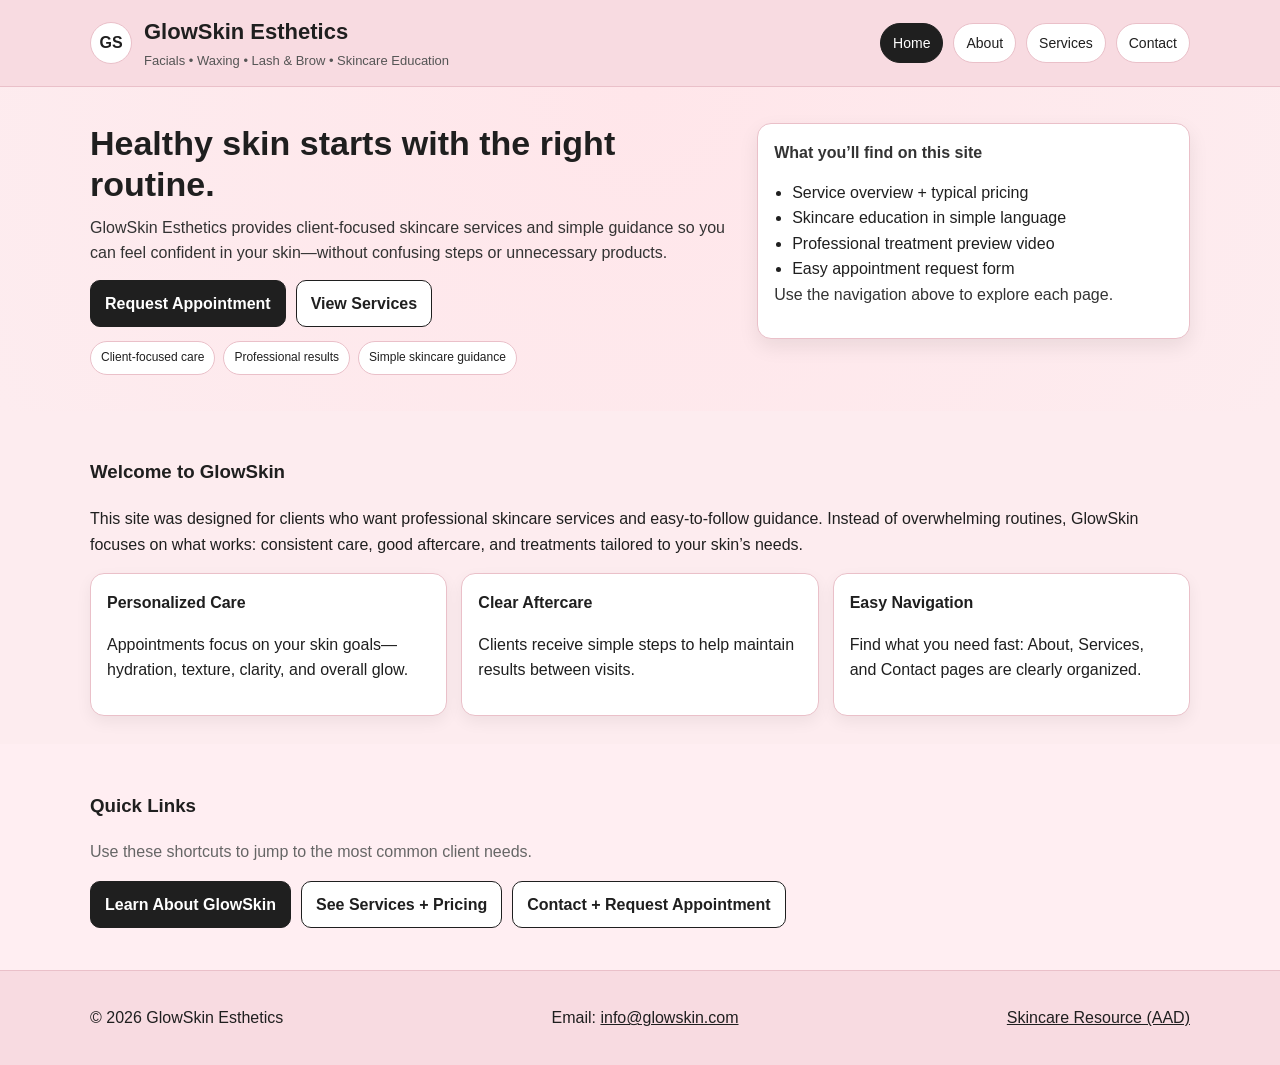
<file: index.html>
<!DOCTYPE html>
<html lang="en">
<head>
  <meta charset="utf-8">
  <meta name="viewport" content="width=device-width, initial-scale=1">
  <title>GlowSkin Esthetics | Home</title>

  <meta name="description" content="GlowSkin Esthetics offers professional facials, waxing, lash & brow services, and simple skincare education to help clients feel confident in their skin.">
  <meta name="keywords" content="GlowSkin Esthetics, facials, waxing, lash, brow, skincare, esthetician, skincare education">

  <link rel="stylesheet" href="style.css">

  <!-- Google Analytics -->
  <script async src="https://www.googletagmanager.com/gtag/js?id=G-0DW6QM2KMZ"></script>
  <script>
    window.dataLayer = window.dataLayer || [];
    function gtag(){dataLayer.push(arguments);}
    gtag('js', new Date());
    gtag('config', 'G-0DW6QM2KMZ');
  </script>
</head>

<body>

<header class="site-header">
  <div class="container header-inner">
    <div class="brand">
      <div class="logo">GS</div>
      <div>
        <h1 class="site-title">GlowSkin Esthetics</h1>
        <p class="tagline">Facials • Waxing • Lash & Brow • Skincare Education</p>
      </div>
    </div>

    <nav class="site-nav" aria-label="Primary">
      <a href="index.html" class="active">Home</a>
      <a href="about.html">About</a>
      <a href="services.html">Services</a>
      <a href="contact.html">Contact</a>
    </nav>
  </div>
</header>

<main>

<section class="hero">
  <div class="container hero-grid">
    <div>
      <h2>Healthy skin starts with the right routine.</h2>
      <p>
        GlowSkin Esthetics provides client-focused skincare services and simple guidance so you can feel
        confident in your skin—without confusing steps or unnecessary products.
      </p>

      <div class="hero-actions">
        <a class="btn" href="contact.html">Request Appointment</a>
        <a class="btn btn-outline" href="services.html">View Services</a>
      </div>

      <div class="hero-badges" aria-label="Highlights">
        <span class="badge">Client-focused care</span>
        <span class="badge">Professional results</span>
        <span class="badge">Simple skincare guidance</span>
      </div>
    </div>

    <div class="hero-card">
      <p class="card-title">What you’ll find on this site</p>
      <ul class="checklist">
        <li>Service overview + typical pricing</li>
        <li>Skincare education in simple language</li>
        <li>Professional treatment preview video</li>
        <li>Easy appointment request form</li>
      </ul>
      <p class="muted">
        Use the navigation above to explore each page.
      </p>
    </div>
  </div>
</section>

<section class="section">
  <div class="container">
    <h3>Welcome to GlowSkin</h3>
    <p>
      This site was designed for clients who want professional skincare services and easy-to-follow guidance.
      Instead of overwhelming routines, GlowSkin focuses on what works: consistent care, good aftercare, and
      treatments tailored to your skin’s needs.
    </p>

    <div class="cards">
      <article class="card">
        <h4>Personalized Care</h4>
        <p>Appointments focus on your skin goals—hydration, texture, clarity, and overall glow.</p>
      </article>

      <article class="card">
        <h4>Clear Aftercare</h4>
        <p>Clients receive simple steps to help maintain results between visits.</p>
      </article>

      <article class="card">
        <h4>Easy Navigation</h4>
        <p>Find what you need fast: About, Services, and Contact pages are clearly organized.</p>
      </article>
    </div>
  </div>
</section>

<section class="section section-alt">
  <div class="container">
    <h3>Quick Links</h3>
    <p class="muted">Use these shortcuts to jump to the most common client needs.</p>

    <div class="hero-actions">
      <a class="btn" href="about.html">Learn About GlowSkin</a>
      <a class="btn btn-outline" href="services.html">See Services + Pricing</a>
      <a class="btn btn-outline" href="contact.html">Contact + Request Appointment</a>
    </div>
  </div>
</section>

</main>

<footer class="site-footer">
  <div class="container footer-inner">
    <p>© 2026 GlowSkin Esthetics</p>

    <p>
      Email:
      <a href="mailto:info@glowskin.com">info@glowskin.com</a>
    </p>

    <p>
      <a href="https://www.aad.org/" target="_blank" rel="noopener">
        Skincare Resource (AAD)
      </a>
    </p>
  </div>
</footer>

</body>
</html>
</file>
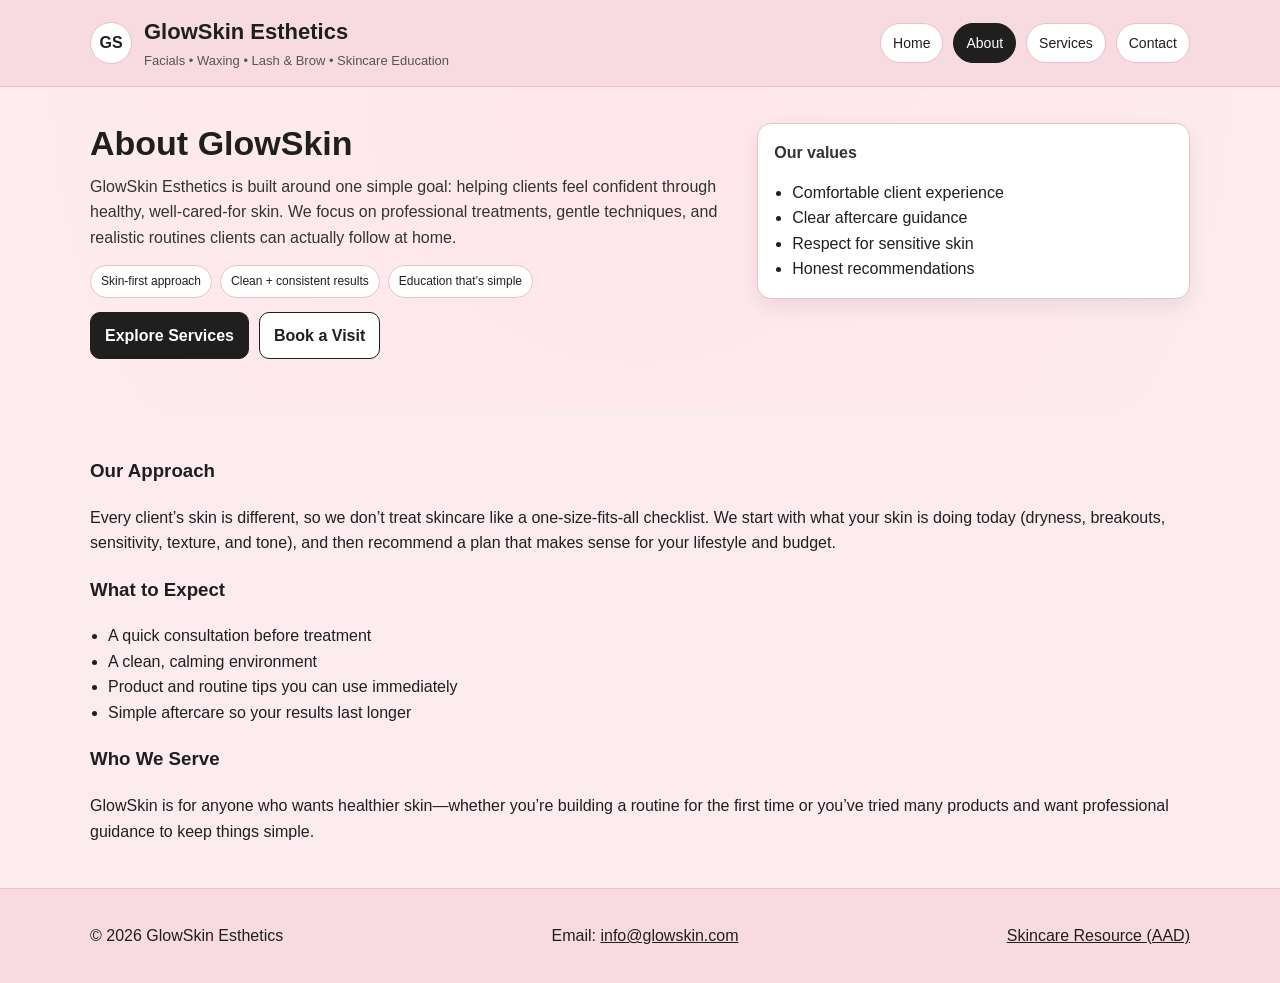
<file: about.html>
<!DOCTYPE html>
<html lang="en">
<head>
  <meta charset="utf-8">
  <meta name="viewport" content="width=device-width, initial-scale=1">
  <title>About | GlowSkin Esthetics</title>

  <meta name="description" content="Learn about GlowSkin Esthetics, our approach to facials, waxing, lash and brow services, and simple skincare education.">
  <meta name="keywords" content="about glowskin, esthetics, facials, waxing, lash, brow, skincare education">

  <link rel="stylesheet" href="style.css">

  <!-- Google Analytics -->
  <script async src="https://www.googletagmanager.com/gtag/js?id=G-0DW6QM2KMZ"></script>
  <script>
    window.dataLayer = window.dataLayer || [];
    function gtag(){dataLayer.push(arguments);}
    gtag('js', new Date());
    gtag('config', 'G-0DW6QM2KMZ');
  </script>
</head>
<body>

<header class="site-header">
  <div class="container header-inner">
    <div class="brand">
      <div class="logo">GS</div>
      <div>
        <h1 class="site-title">GlowSkin Esthetics</h1>
        <p class="tagline">Facials • Waxing • Lash & Brow • Skincare Education</p>
      </div>
    </div>

    <nav class="site-nav">
      <a href="index.html">Home</a>
      <a href="about.html" class="active">About</a>
      <a href="services.html">Services</a>
      <a href="contact.html">Contact</a>
    </nav>
  </div>
</header>

<main>

<section class="hero">
  <div class="container hero-grid">
    <div>
      <h2>About GlowSkin</h2>
      <p>
        GlowSkin Esthetics is built around one simple goal: helping clients feel confident through
        healthy, well-cared-for skin. We focus on professional treatments, gentle techniques, and
        realistic routines clients can actually follow at home.
      </p>

      <div class="hero-badges">
        <span class="badge">Skin-first approach</span>
        <span class="badge">Clean + consistent results</span>
        <span class="badge">Education that’s simple</span>
      </div>

      <div class="hero-actions">
        <a class="btn" href="services.html">Explore Services</a>
        <a class="btn btn-outline" href="contact.html">Book a Visit</a>
      </div>
    </div>

    <div class="hero-card">
      <p class="card-title">Our values</p>
      <ul class="checklist">
        <li>Comfortable client experience</li>
        <li>Clear aftercare guidance</li>
        <li>Respect for sensitive skin</li>
        <li>Honest recommendations</li>
      </ul>
    </div>
  </div>
</section>

<section class="section">
  <div class="container">
    <h3>Our Approach</h3>
    <p>
      Every client’s skin is different, so we don’t treat skincare like a one-size-fits-all checklist.
      We start with what your skin is doing today (dryness, breakouts, sensitivity, texture, and tone),
      and then recommend a plan that makes sense for your lifestyle and budget.
    </p>

    <h3>What to Expect</h3>
    <ul class="checklist">
      <li>A quick consultation before treatment</li>
      <li>A clean, calming environment</li>
      <li>Product and routine tips you can use immediately</li>
      <li>Simple aftercare so your results last longer</li>
    </ul>

    <h3>Who We Serve</h3>
    <p>
      GlowSkin is for anyone who wants healthier skin—whether you’re building a routine for the first time
      or you’ve tried many products and want professional guidance to keep things simple.
    </p>
  </div>
</section>

</main>

<footer class="site-footer">
  <div class="container footer-inner">
    <p>© 2026 GlowSkin Esthetics</p>
    <p>
      Email:
      <a href="mailto:info@glowskin.com">info@glowskin.com</a>
    </p>
    <p>
      <a href="https://www.aad.org/" target="_blank" rel="noopener">
        Skincare Resource (AAD)
      </a>
    </p>
  </div>
</footer>

</body>
</html>
</file>
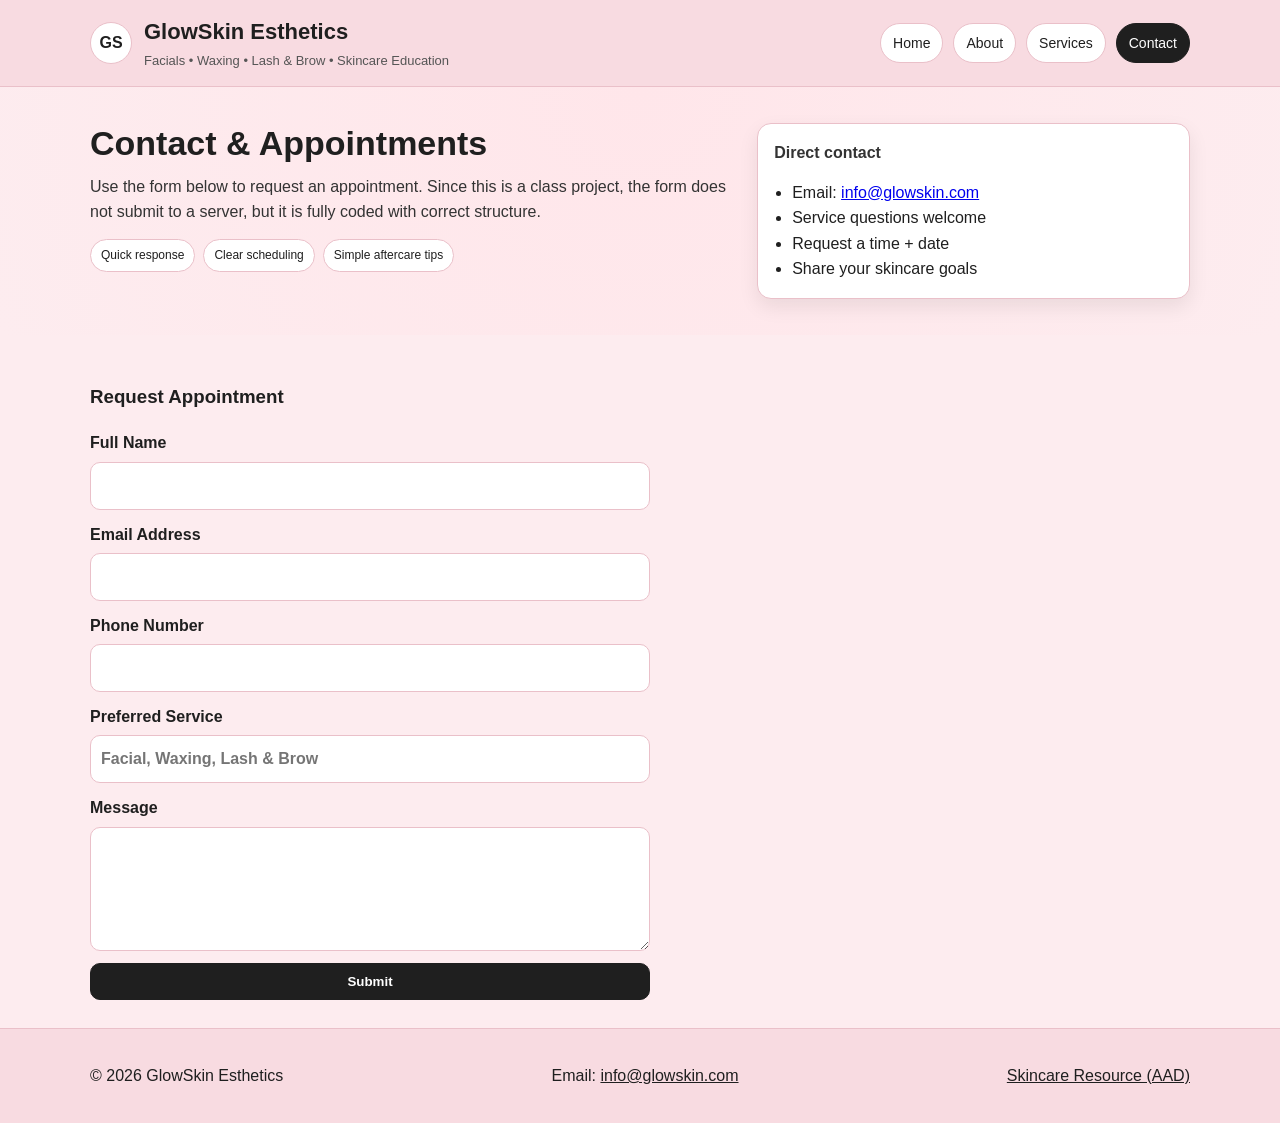
<file: contact.html>
<!DOCTYPE html>
<html lang="en">
<head>
  <meta charset="utf-8">
  <meta name="viewport" content="width=device-width, initial-scale=1">
  <title>Contact | GlowSkin Esthetics</title>

  <meta name="description" content="Contact GlowSkin Esthetics to request an appointment. Use the on-site form to send your details and message.">
  <meta name="keywords" content="contact, appointment, booking, esthetics, facials, waxing">

  <link rel="stylesheet" href="style.css">

  <!-- Google Analytics -->
  <script async src="https://www.googletagmanager.com/gtag/js?id=G-0DW6QM2KMZ"></script>
  <script>
    window.dataLayer = window.dataLayer || [];
    function gtag(){dataLayer.push(arguments);}
    gtag('js', new Date());
    gtag('config', 'G-0DW6QM2KMZ');
  </script>
</head>
<body>

<header class="site-header">
  <div class="container header-inner">
    <div class="brand">
      <div class="logo">GS</div>
      <div>
        <h1 class="site-title">GlowSkin Esthetics</h1>
        <p class="tagline">Facials • Waxing • Lash & Brow • Skincare Education</p>
      </div>
    </div>

    <nav class="site-nav">
      <a href="index.html">Home</a>
      <a href="about.html">About</a>
      <a href="services.html">Services</a>
      <a href="contact.html" class="active">Contact</a>
    </nav>
  </div>
</header>

<main>

<section class="hero">
  <div class="container hero-grid">
    <div>
      <h2>Contact & Appointments</h2>
      <p>
        Use the form below to request an appointment. Since this is a class project,
        the form does not submit to a server, but it is fully coded with correct structure.
      </p>

      <div class="hero-badges">
        <span class="badge">Quick response</span>
        <span class="badge">Clear scheduling</span>
        <span class="badge">Simple aftercare tips</span>
      </div>
    </div>

    <div class="hero-card">
      <p class="card-title">Direct contact</p>
      <ul class="checklist">
        <li>Email: <a href="mailto:info@glowskin.com">info@glowskin.com</a></li>
        <li>Service questions welcome</li>
        <li>Request a time + date</li>
        <li>Share your skincare goals</li>
      </ul>
    </div>
  </div>
</section>

<section class="section">
  <div class="container">
    <h3>Request Appointment</h3>

    <form class="contact-form" action="#">
      <label>
        Full Name
        <input type="text" name="full_name" required>
      </label>

      <label>
        Email Address
        <input type="email" name="email" required>
      </label>

      <label>
        Phone Number
        <input type="tel" name="phone" required>
      </label>

      <label>
        Preferred Service
        <input type="text" name="service" placeholder="Facial, Waxing, Lash & Brow" required>
      </label>

      <label>
        Message
        <textarea name="message" rows="4" required></textarea>
      </label>

      <button class="btn" type="submit">Submit</button>
    </form>


  </div>
</section>

</main>

<footer class="site-footer">
  <div class="container footer-inner">
    <p>© 2026 GlowSkin Esthetics</p>
    <p>
      Email:
      <a href="mailto:info@glowskin.com">info@glowskin.com</a>
    </p>
    <p>
      <a href="https://www.aad.org/" target="_blank" rel="noopener">
        Skincare Resource (AAD)
      </a>
    </p>
  </div>
</footer>

</body>
</html>
</file>
<file: style.css>
/* ------------------------------
   GlowSkin Esthetics - CIS300 CSS
   ------------------------------ */

* {
  box-sizing: border-box;
}

body {
  margin: 0;
  font-family: Arial, Helvetica, sans-serif;
  line-height: 1.6;
  color: #1f1f1f;
  background: #fdecef;
}

.container {
  width: min(1100px, 92%);
  margin: 0 auto;
}

.site-header {
  background: #f8dbe1;
  border-bottom: 1px solid #eac0c9;
  position: sticky;
  top: 0;
  z-index: 10;
}

.header-inner {
  display: flex;
  align-items: center;
  justify-content: space-between;
  gap: 16px;
  padding: 14px 0;
}

.brand {
  display: flex;
  align-items: center;
  gap: 12px;
}

.logo {
  width: 42px;
  height: 42px;
  border-radius: 999px;
  display: grid;
  place-items: center;
  font-weight: 700;
  background: #ffffff;
  border: 1px solid #eac0c9;
}

.site-title {
  margin: 0;
  font-size: 22px;
}

.tagline {
  margin: 2px 0 0;
  font-size: 13px;
  color: #555;
}

.site-nav {
  display: flex;
  flex-wrap: wrap;
  gap: 10px;
}

.site-nav a {
  text-decoration: none;
  color: #1f1f1f;
  background: #ffffff;
  border: 1px solid #eac0c9;
  padding: 8px 12px;
  border-radius: 999px;
  font-size: 14px;
}

.site-nav a:hover,
.site-nav a:focus {
  outline: none;
  background: #ffe6ea;
}

.site-nav a.active {
  background: #1f1f1f;
  color: #ffffff;
  border-color: #1f1f1f;
}

.hero {
  padding: 36px 0;
  background: radial-gradient(circle at top, #ffe6ea, #fdecef);
}

.hero-grid {
  display: grid;
  grid-template-columns: 1.2fr 0.8fr;
  gap: 18px;
  align-items: start;
}

.hero h2 {
  margin: 0 0 10px;
  font-size: 34px;
  line-height: 1.2;
}

.hero p {
  margin: 0 0 14px;
  color: #333;
}

.hero-actions {
  display: flex;
  flex-wrap: wrap;
  gap: 10px;
  margin: 14px 0;
}

.btn {
  display: inline-block;
  background: #1f1f1f;
  color: #ffffff;
  text-decoration: none;
  padding: 10px 14px;
  border-radius: 10px;
  border: 1px solid #1f1f1f;
  font-weight: 600;
}

.btn:hover,
.btn:focus {
  opacity: 0.92;
}

.btn-outline {
  background: #ffffff;
  color: #1f1f1f;
  border: 1px solid #1f1f1f;
}

.hero-badges {
  display: flex;
  flex-wrap: wrap;
  gap: 8px;
  margin-top: 8px;
}

.badge {
  background: #ffffff;
  border: 1px solid #eac0c9;
  padding: 6px 10px;
  border-radius: 999px;
  font-size: 12px;
}

.hero-card {
  background: #ffffff;
  border: 1px solid #eac0c9;
  border-radius: 14px;
  padding: 16px;
  box-shadow: 0 8px 20px rgba(0,0,0,0.08);
}

.card-title {
  margin: 0 0 10px;
  font-weight: 700;
}

.section {
  padding: 28px 0;
}

.section-alt {
  background: #ffeef2;
}

.cards {
  display: grid;
  grid-template-columns: repeat(3, 1fr);
  gap: 14px;
  margin-top: 14px;
}

.card {
  background: #ffffff;
  border: 1px solid #eac0c9;
  border-radius: 14px;
  padding: 16px;
  box-shadow: 0 6px 16px rgba(0,0,0,0.06);
}

.card h4 {
  margin: 0 0 8px;
}

.price {
  font-weight: 700;
}

.checklist {
  margin: 0;
  padding-left: 18px;
}

.muted {
  color: #666;
}

.table-wrap {
  overflow-x: auto;
  margin-top: 14px;
}

table {
  width: 100%;
  border-collapse: collapse;
  background: #ffffff;
  border: 1px solid #eac0c9;
  border-radius: 12px;
  overflow: hidden;
}

th, td {
  padding: 12px;
  border-bottom: 1px solid #f0cfd6;
  text-align: left;
}

thead th {
  background: #f8dbe1;
  font-weight: 700;
}

.video-section .video-card {
  background: #ffffff;
  border: 1px solid #eac0c9;
  border-radius: 14px;
  padding: 14px;
  box-shadow: 0 6px 16px rgba(0,0,0,0.06);
}

.video-grid {
  display: grid;
  grid-template-columns: 1fr 1fr;
  gap: 14px;
  align-items: start;
}

.contact-form {
  display: grid;
  gap: 12px;
  max-width: 560px;
}

.contact-form label {
  display: grid;
  gap: 6px;
  font-weight: 600;
}

input, textarea {
  width: 100%;
  padding: 10px;
  border-radius: 10px;
  border: 1px solid #eac0c9;
  font: inherit;
  background: #ffffff;
}

input:focus, textarea:focus {
  outline: 2px solid #1f1f1f;
  outline-offset: 2px;
}

.site-footer {
  background: #f8dbe1;
  border-top: 1px solid #eac0c9;
  padding: 18px 0;
}

.footer-inner {
  display: flex;
  flex-wrap: wrap;
  align-items: center;
  justify-content: space-between;
  gap: 10px;
}

.site-footer a {
  color: #1f1f1f;
}

/* Responsive layout */
@media (max-width: 900px) {
  .hero-grid {
    grid-template-columns: 1fr;
  }
  .cards {
    grid-template-columns: 1fr;
  }
  .video-grid {
    grid-template-columns: 1fr;
  }
}
</file>
